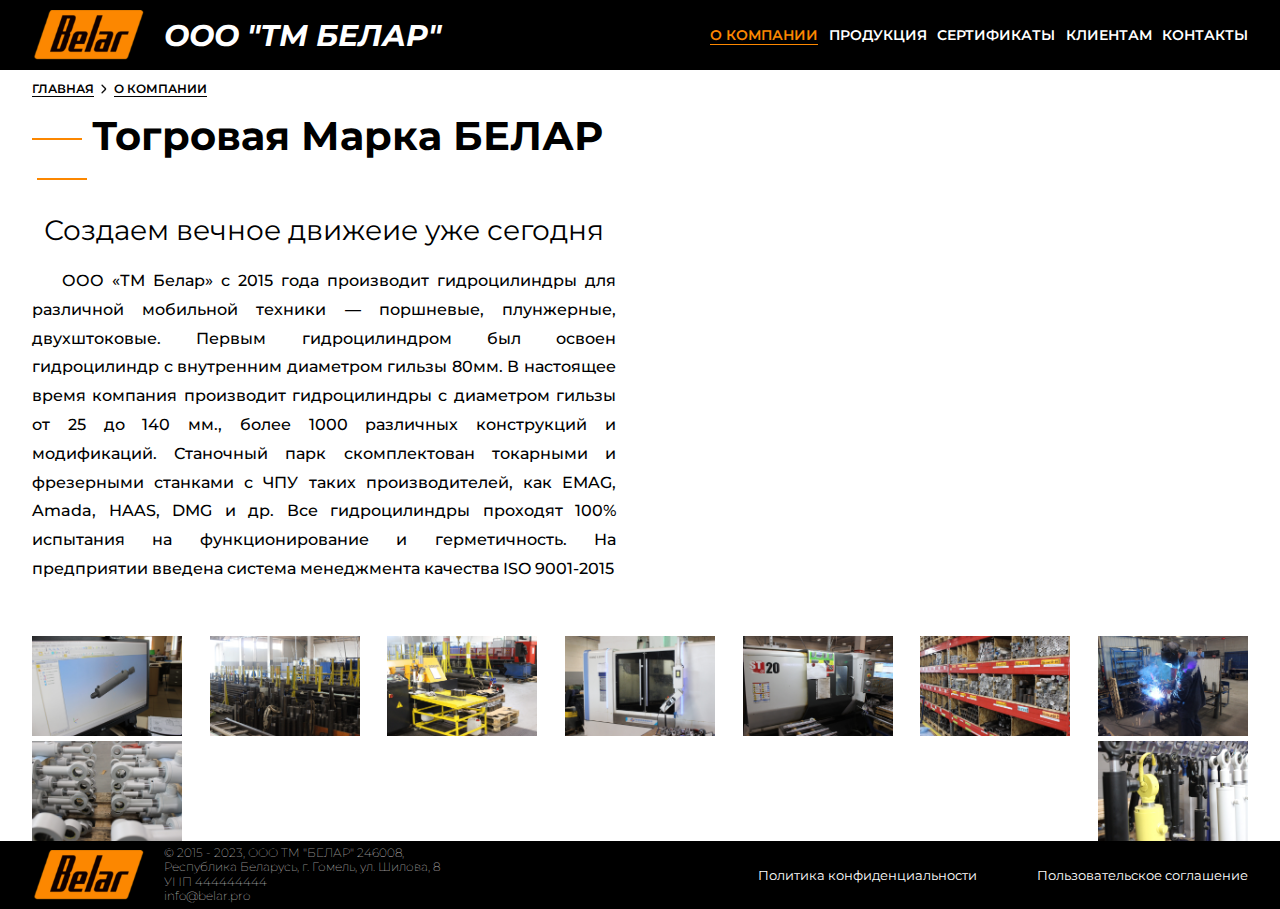
<file: company.html>
<!DOCTYPE html>
<html lang="ru">

<head>
    <meta charset="UTF-8">
    <meta http-equiv="X-UA-Compatible" content="IE=edge">
    <meta name="viewport" content="width=device-width, initial-scale=1.0">
    <link rel="stylesheet" href="css/company.css">
    <link rel="icon" href="icons/logobelar.svg">
    <title>ТМ БЕЛАР</title>
</head>

<body>

    <div class="wrapper">
        <header class="header">
            <div class="header__main">
                <div class="header__container">
                    <div class="header__top">
                        <div class="header__logo">
                            <div class="header__img">
                                <a class="header__link" href="index.html"><img src="icons/logobelar.svg" alt=""></a>
                            </div>
                            <div class="header__text">ООО "ТМ БЕЛАР"</div>
                        </div>
                        <div class="header__nav">
                            <nav class="nav__list">
                                <ul class="nav__ul">
                                    <li class="nav__li activ"><a href="company.html">О компании</a></li>
                                    <li class="nav__li"><a href="product.html">Продукция</a></li>
                                    <li class="nav__li"><a href="sertificat.html">Сертификаты</a></li>
                                    <li class="nav__li"><a href="#">Клиентам</a></li>
                                    <li class="nav__li"><a href="contact.html">Контакты</a></li>
                                </ul>
                            </nav>
                        </div>
                    </div>
                </div>
            </div>
        </header>


        <main class="main">
            <div class="main__container">
                <div class="main__flex">
                    <div class="main__link">
                        <ul class="main__ul">
                            <li class="main__li"> <a href="index.html">Главная</a></li>
                            <li class="main__li"> <a href="company.html">О компании</a></li>
                        </ul>
                    </div>
                    <div class="main__company">
                        <div class="company__text">
                            <div class="company__logo">Тогровая Марка БЕЛАР</div>
                            <div class="company__suptext">Создаем вечное движеие уже сегодня</div>
                            <div class="company__subtext">ООО «ТМ Белар» с 2015 года производит гидроцилиндры для
                                различной
                                мобильной техники — поршневые, плунжерные,
                                двухштоковые. Первым гидроцилиндром был освоен гидроцилиндр с внутренним диаметром
                                гильзы
                                80мм. В настоящее время
                                компания производит гидроцилиндры с диаметром гильзы от 25 до 140 мм., более 1000
                                различных
                                конструкций и модификаций.
                                Станочный парк скомплектован токарными и фрезерными станками с ЧПУ таких производителей,
                                как
                                EMAG, Amada, HAAS, DMG и
                                др. Все гидроцилиндры проходят 100% испытания на функционирование и герметичность. На
                                предприятии введена система
                                менеджмента качества ISO 9001-2015</div>
                        </div>
                        <div class="company__video">
                            <iframe width="100%" height="100%"
                                src="https://www.youtube.com/embed/VR95Gcp05BU?si=uUPMe8RMpR0tKPXF"
                                title="YouTube video player" frameborder="0"
                                allow="accelerometer; autoplay; clipboard-write; encrypted-media; gyroscope; picture-in-picture; web-share"
                                allowfullscreen>
                            </iframe>

                        </div>
                    </div>
                    <div class="slider">
                        <div class="slider__item">
                            <img class="minimized" src="img/company/1.jpg" alt="company/1.jpg">
                            <img class="minimized" src="img/company/2.jpg" alt="company/1.jpg">
                            <img class="minimized" src="img/company/3.jpg" alt="company/1.jpg">
                            <img class="minimized" src="img/company/4.jpg" alt="company/1.jpg">
                            <img class="minimized" src="img/company/5.jpg" alt="company/1.jpg">
                            <img class="minimized" src="img/company/6.jpg" alt="company/1.jpg">
                            <img class="minimized" src="img/company/7.jpg" alt="company/1.jpg">
                            <img class="minimized" src="img/company/8.jpg" alt="company/1.jpg">
                            <img class="minimized" src="img/company/9.jpg" alt="company/1.jpg">

                        </div>
                    </div>
                </div>
            </div>
        </main>

        <footer class="footer">
            <div class="footer__container">
                <div class="footer__main">
                    <div class="header__logo">
                        <div class="header__img footer_img">
                            <a class="header__link" href="index.html"><img src="icons/logobelar.svg" alt=""></a>
                        </div>
                        <div class="footer__text">&#169; 2015 - 2023, ООО ТМ "БЕЛАР" 246008,<br> Республика Беларусь, г.
                            Гомель,
                            ул.
                            Шилова, 8<br>
                            УНП 444444444<br>
                            info@belar.pro</div>
                    </div>
                    <div class="footer__link">
                        <div class="link__item"><a href="">Политика конфиденциальности</a></div>
                        <div class="link__item"><a href="">Пользовательское соглашение</a></div>
                    </div>
                </div>
            </div>
        </footer>
    </div>
    <script src="js/code.jquery.com_jquery-3.7.0.min.js"></script>
    <script src="js/company.js"></script>

</body>

</html>
</file>
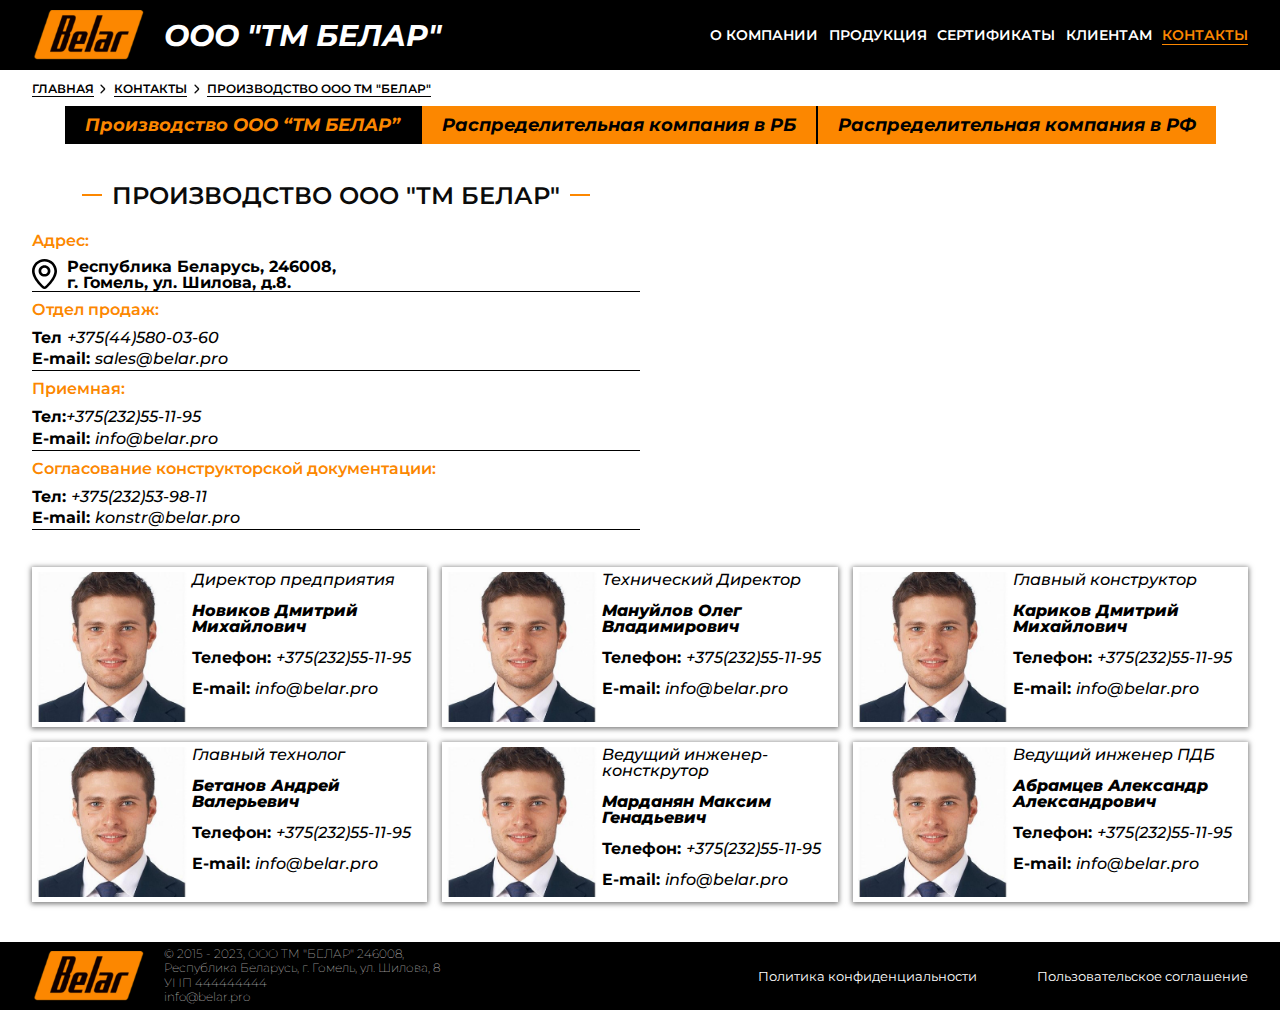
<file: contact.html>
<!DOCTYPE html>
<html lang="ru">

<head>
    <meta charset="UTF-8">
    <meta http-equiv="X-UA-Compatible" content="IE=edge">
    <meta name="viewport" content="width=device-width, initial-scale=1.0">
    <link rel="stylesheet" href="css/contact.css">
    <link rel="icon" href="icons/logobelar.svg">
    <title>ТМ БЕЛАР</title>
</head>

<body>

    <div class="wrapper">
        <header class="header">
            <div class="header__main">
                <div class="header__container">
                    <div class="header__top">
                        <div class="header__logo">
                            <div class="header__img">
                                <a class="header__link" href="index.html"><img src="icons/logobelar.svg" alt=""></a>
                            </div>
                            <div class="header__text">ООО "ТМ БЕЛАР"</div>
                        </div>
                        <div class="header__nav">
                            <nav class="nav__list">
                                <ul class="nav__ul">
                                    <li class="nav__li"><a href="company.html">О компании</a></li>
                                    <li class="nav__li "><a href="product.html">Продукция</a></li>
                                    <li class="nav__li "><a href="sertificat.html">Сертификаты</a></li>
                                    <li class="nav__li"><a href="#">Клиентам</a></li>
                                    <li class="nav__li activ"><a href="contact.html">Контакты</a></li>
                                </ul>
                            </nav>
                        </div>
                    </div>
                </div>
            </div>
        </header>


        <main class="main">
            <section class="products">
                <div class="products__container">
                    <div class="main__link">
                        <ul class="main__ul">
                            <li class="main__li"> <a href="index.html">Главная</a></li>
                            <li class="main__li"> <a href="contact.html">Контакты</a></li>
                            <li class="main__li"> <a href="contact.html">Производство ООО ТМ "БЕЛАР"</a></li>
                        </ul>
                    </div>
                    <div class="contact__link">
                        <ul class="contact__ul">
                            <li class="contact__li activiti"><a href="contact.html">Производство
                                    ООО
                                    “ТМ БЕЛАР”</a></li>
                            <li class="contact__li"><a href="contact2.html">Распределительная компания в РБ</a>
                            </li>
                            <li class="contact__li"><a href="contact3.html">Распределительная компания в РФ</a>
                            </li>
                        </ul>
                    </div>
                    <div class="contact__title">
                        <div class="contact__adress">
                            <div class="title title_1">Производство ООО "ТМ БЕЛАР"</div>
                            <div class="adress__items">
                                <div class="adress__item ">
                                    <div class="adress__title ">Адрес:</div>
                                    <div class="adress__item-mod">
                                        <img src="icons/map.svg" alt="">
                                        <a
                                            href="https://yandex.by/maps/155/gomel/house/Z0kYfw5jTEEPQFtofXh3cn9qZg==/?ll=30.993684%2C52.463387&z=16.96">
                                            <div class="adress__suptitle"> Республика Беларусь,
                                                246008,<br>
                                                г. Гомель, ул. Шилова, д.8.</div>
                                        </a>
                                    </div>
                                </div>
                                <div class="adress__item">
                                    <div class="adress__title">Отдел продаж:</div>
                                    <div class="adress__suptitle"> Тел <a href="tel:+375445800360">
                                            +375(44)580-03-60</a><br>
                                        E-mail: <a href="mailto:sales@belar.pro">sales@belar.pro</a></div>
                                </div>
                                <div class="adress__item">
                                    <div class="adress__title">Приемная:</div>
                                    <div class="adress__suptitle">
                                        Тел:<a href="tel:+375232551195">+375(232)55-11-95</a><br>
                                        E-mail: <a href="mailto:info@belar.pro">info@belar.pro</a></div>
                                </div>
                                <div class="adress__item">
                                    <div class="adress__title">Согласование конструкторской документации:</div>
                                    <div class="adress__suptitle">
                                        Тел: <a href="tel:+375232539811">+375(232)53-98-11</a><br>
                                        E-mail: <a href="mailto:konstr@belar.pro"> konstr@belar.pro </a></div>
                                </div>
                            </div>
                        </div>
                        <div class="contact__map">
                            <div class="map__belar">
                                <iframe
                                    src="https://yandex.ru/map-widget/v1/?um=constructor%3Ac12fdc7f84784e54cc6dcd60d9e3a64f11d228c609963273f66c0a74618a9a6f&amp;source=constructor"
                                    width="100%" height="350" frameborder="0"></iframe>
                            </div>
                        </div>
                    </div>
                </div>
            </section>
            <section class="staff">
                <div class="staff__container">
                    <div class="staff__items">
                        <div class="staff__item">
                            <div class="staff__photo">
                                <img src="img/photo.jpg" alt="">
                            </div>
                            <div class="staff__text">
                                <div class="staff__post">Директор предприятия</div>
                                <div class="staff__name">Новиков Дмитрий Михайлович</div>
                                <div class="staff__tel">Телефон: <a href="tel:+375232539811">+375(232)55-11-95</a></div>
                                <div class="staff__mail">E-mail: <a href="mailto:konstr@belar.pro">info@belar.pro</a>
                                </div>
                            </div>
                        </div>
                        <div class="staff__item">
                            <div class="staff__photo">
                                <img src="img/photo.jpg" alt="">
                            </div>
                            <div class="staff__text">
                                <div class="staff__post">Технический Директор</div>
                                <div class="staff__name">Мануйлов Олег Владимирович</div>
                                <div class="staff__tel">Телефон: <a href="tel:+375232539811">+375(232)55-11-95</a></div>
                                <div class="staff__mail">E-mail: <a href="mailto:konstr@belar.pro">info@belar.pro</a>
                                </div>
                            </div>
                        </div>
                        <div class="staff__item">
                            <div class="staff__photo">
                                <img src="img/photo.jpg" alt="">
                            </div>
                            <div class="staff__text">
                                <div class="staff__post">Главный конструктор</div>
                                <div class="staff__name">Кариков Дмитрий Михайлович</div>
                                <div class="staff__tel">Телефон: <a href="tel:+375232539811">+375(232)55-11-95</a></div>
                                <div class="staff__mail">E-mail: <a href="mailto:konstr@belar.pro">info@belar.pro</a>
                                </div>
                            </div>
                        </div>
                        <div class="staff__item">
                            <div class="staff__photo">
                                <img src="img/photo.jpg" alt="">
                            </div>
                            <div class="staff__text">
                                <div class="staff__post">Главный технолог</div>
                                <div class="staff__name">Бетанов Андрей Валерьевич</div>
                                <div class="staff__tel">Телефон: <a href="tel:+375232539811">+375(232)55-11-95</a></div>
                                <div class="staff__mail">E-mail: <a href="mailto:konstr@belar.pro">info@belar.pro</a>
                                </div>
                            </div>
                        </div>
                        <div class="staff__item">
                            <div class="staff__photo">
                                <img src="img/photo.jpg" alt="">
                            </div>
                            <div class="staff__text">
                                <div class="staff__post">Ведущий инженер-консткрутор</div>
                                <div class="staff__name">Марданян Максим Генадьевич</div>
                                <div class="staff__tel">Телефон: <a href="tel:+375232539811">+375(232)55-11-95</a></div>
                                <div class="staff__mail">E-mail: <a href="mailto:konstr@belar.pro">info@belar.pro</a>
                                </div>
                            </div>
                        </div>
                        <div class="staff__item">
                            <div class="staff__photo">
                                <img src="img/photo.jpg" alt="">
                            </div>
                            <div class="staff__text">
                                <div class="staff__post">Ведущий инженер ПДБ</div>
                                <div class="staff__name">Абрамцев Александр Александрович</div>
                                <div class="staff__tel">Телефон: <a href="tel:+375232539811">+375(232)55-11-95</a></div>
                                <div class="staff__mail">E-mail: <a href="mailto:konstr@belar.pro">info@belar.pro</a>
                                </div>
                            </div>
                        </div>
                    </div>
                </div>

            </section>
        </main>


        <footer class="footer">
            <div class="footer__container">
                <div class="footer__main">
                    <div class="header__logo">
                        <div class="header__img footer_img">
                            <a class="header__link" href="index.html"><img src="icons/logobelar.svg" alt=""></a>
                        </div>
                        <div class="footer__text">&#169; 2015 - 2023, ООО ТМ "БЕЛАР" 246008,<br> Республика Беларусь, г.
                            Гомель,
                            ул.
                            Шилова, 8<br>
                            УНП 444444444<br>
                            info@belar.pro</div>
                    </div>
                    <div class="footer__link">
                        <div class="link__item"><a href="">Политика конфиденциальности</a></div>
                        <div class="link__item"><a href="">Пользовательское соглашение</a></div>
                    </div>
                </div>
            </div>
        </footer>
    </div>
    <script src="js/code.jquery.com_jquery-3.7.0.min.js"></script>
    <script src="js/slick.min.js"></script>
    <script src="js/company.js"></script>

</body>

</html>
</file>
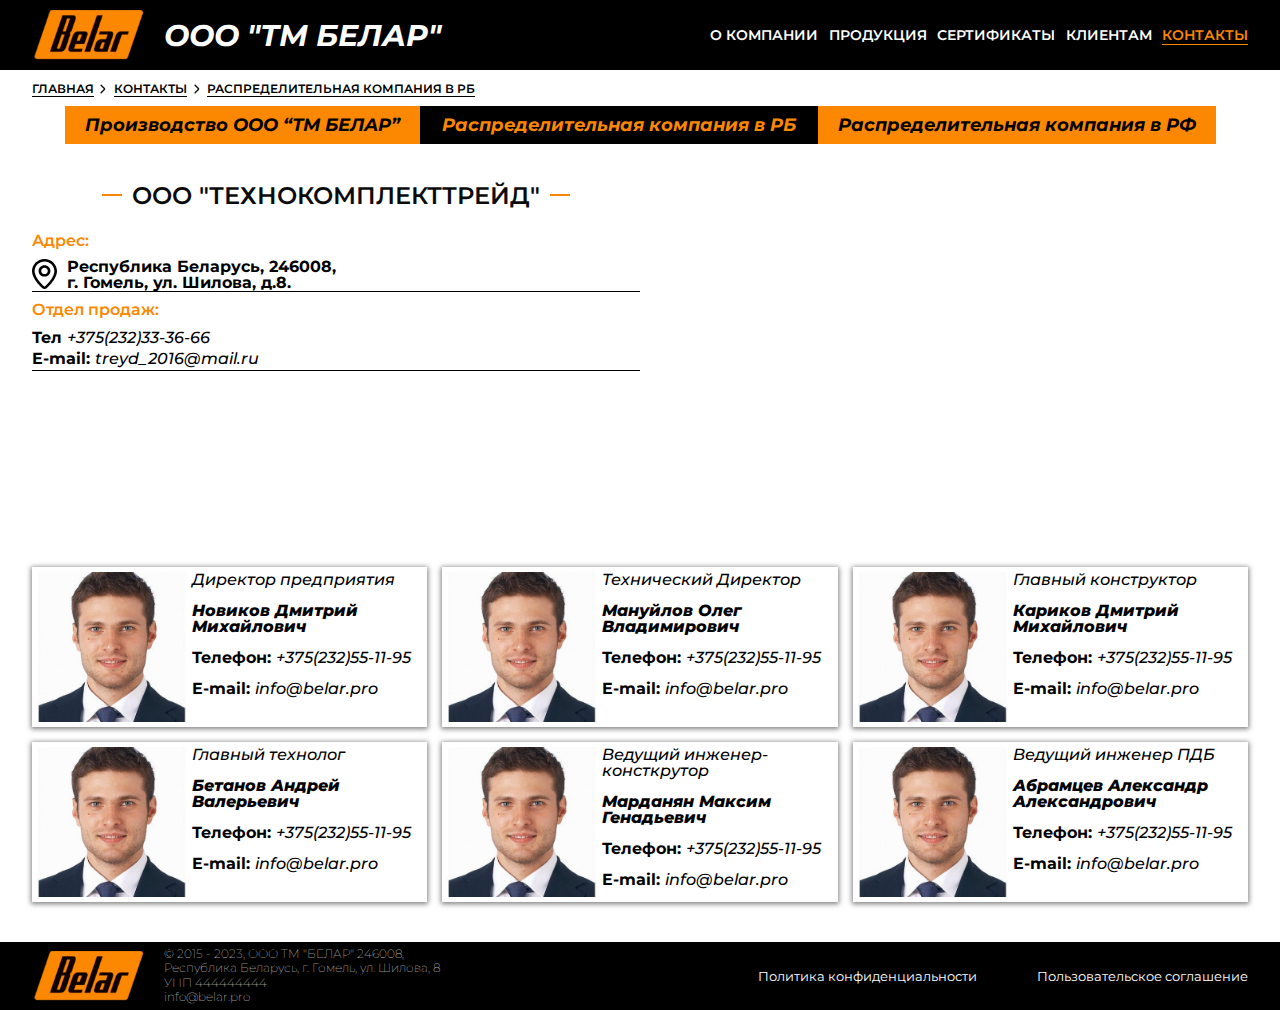
<file: contact2.html>
<!DOCTYPE html>
<html lang="ru">

<head>
    <meta charset="UTF-8">
    <meta http-equiv="X-UA-Compatible" content="IE=edge">
    <meta name="viewport" content="width=device-width, initial-scale=1.0">
    <link rel="stylesheet" href="css/contact.css">
    <link rel="icon" href="icons/logobelar.svg">
    <title>ТМ БЕЛАР</title>
</head>

<body>

    <div class="wrapper">
        <header class="header">
            <div class="header__main">
                <div class="header__container">
                    <div class="header__top">
                        <div class="header__logo">
                            <div class="header__img">
                                <a class="header__link" href="index.html"><img src="icons/logobelar.svg" alt=""></a>
                            </div>
                            <div class="header__text">ООО "ТМ БЕЛАР"</div>
                        </div>
                        <div class="header__nav">
                            <nav class="nav__list">
                                <ul class="nav__ul">
                                    <li class="nav__li"><a href="company.html">О компании</a></li>
                                    <li class="nav__li "><a href="product.html">Продукция</a></li>
                                    <li class="nav__li "><a href="sertificat.html">Сертификаты</a></li>
                                    <li class="nav__li"><a href="#">Клиентам</a></li>
                                    <li class="nav__li activ"><a href="contact.html">Контакты</a></li>
                                </ul>
                            </nav>
                        </div>
                    </div>
                </div>
            </div>
        </header>


        <main class="main">
            <section class="products">
                <div class="products__container">
                    <div class="main__link">
                        <ul class="main__ul">
                            <li class="main__li"> <a href="index.html">Главная</a></li>
                            <li class="main__li"> <a href="contact.html">Контакты</a></li>
                            <li class="main__li"> <a href="contact2.html">Распределительная компания в РБ</a></li>
                        </ul>
                    </div>
                    <div class="contact__link">
                        <ul class="contact__ul">
                            <li class="contact__li"><a href="contact.html">Производство
                                    ООО
                                    “ТМ БЕЛАР”</a></li>
                            <li class="contact__li activiti"><a href="contact2.html">Распределительная компания в РБ</a>
                            </li>
                            <li class="contact__li"><a href="contact3.html">Распределительная компания в РФ</a>
                            </li>
                        </ul>
                    </div>
                    <div class="contact__title">
                        <div class="contact__adress">
                            <div class="title title_1">ООО "ТехнокомплектТрейд"</div>
                            <div class="adress__items">
                                <div class="adress__item ">
                                    <div class="adress__title ">Адрес:</div>
                                    <div class="adress__item-mod">
                                        <img src="icons/map.svg" alt="">
                                        <a
                                            href="https://yandex.by/maps/155/gomel/house/Z0kYfw5jTEEPQFtofXh3cn9qZg==/?ll=30.993684%2C52.463387&z=16.96">
                                            <div class="adress__suptitle"> Республика Беларусь,
                                                246008,<br>
                                                г. Гомель, ул. Шилова, д.8.</div>
                                        </a>
                                    </div>
                                </div>
                                <div class="adress__item">
                                    <div class="adress__title">Отдел продаж:</div>
                                    <div class="adress__suptitle"> Тел <a href="tel:+375232333666">
                                            +375(232)33-36-66</a><br>
                                        E-mail: <a href="mailto:treyd_2016@mail.ru">treyd_2016@mail.ru</a></div>
                                </div>

                            </div>
                        </div>
                        <div class="contact__map">
                            <div class="map__belar">
                                <iframe
                                    src="https://yandex.ru/map-widget/v1/?um=constructor%3Ac12fdc7f84784e54cc6dcd60d9e3a64f11d228c609963273f66c0a74618a9a6f&amp;source=constructor"
                                    width="100%" height="350" frameborder="0"></iframe>
                            </div>
                        </div>
                    </div>
                </div>
            </section>
            <section class="staff">
                <div class="staff__container">
                    <div class="staff__items">
                        <div class="staff__item">
                            <div class="staff__photo">
                                <img src="img/photo.jpg" alt="">
                            </div>
                            <div class="staff__text">
                                <div class="staff__post">Директор предприятия</div>
                                <div class="staff__name">Новиков Дмитрий Михайлович</div>
                                <div class="staff__tel">Телефон: <a href="tel:+375232539811">+375(232)55-11-95</a></div>
                                <div class="staff__mail">E-mail: <a href="mailto:konstr@belar.pro">info@belar.pro</a>
                                </div>
                            </div>
                        </div>
                        <div class="staff__item">
                            <div class="staff__photo">
                                <img src="img/photo.jpg" alt="">
                            </div>
                            <div class="staff__text">
                                <div class="staff__post">Технический Директор</div>
                                <div class="staff__name">Мануйлов Олег Владимирович</div>
                                <div class="staff__tel">Телефон: <a href="tel:+375232539811">+375(232)55-11-95</a></div>
                                <div class="staff__mail">E-mail: <a href="mailto:konstr@belar.pro">info@belar.pro</a>
                                </div>
                            </div>
                        </div>
                        <div class="staff__item">
                            <div class="staff__photo">
                                <img src="img/photo.jpg" alt="">
                            </div>
                            <div class="staff__text">
                                <div class="staff__post">Главный конструктор</div>
                                <div class="staff__name">Кариков Дмитрий Михайлович</div>
                                <div class="staff__tel">Телефон: <a href="tel:+375232539811">+375(232)55-11-95</a></div>
                                <div class="staff__mail">E-mail: <a href="mailto:konstr@belar.pro">info@belar.pro</a>
                                </div>
                            </div>
                        </div>
                        <div class="staff__item">
                            <div class="staff__photo">
                                <img src="img/photo.jpg" alt="">
                            </div>
                            <div class="staff__text">
                                <div class="staff__post">Главный технолог</div>
                                <div class="staff__name">Бетанов Андрей Валерьевич</div>
                                <div class="staff__tel">Телефон: <a href="tel:+375232539811">+375(232)55-11-95</a></div>
                                <div class="staff__mail">E-mail: <a href="mailto:konstr@belar.pro">info@belar.pro</a>
                                </div>
                            </div>
                        </div>
                        <div class="staff__item">
                            <div class="staff__photo">
                                <img src="img/photo.jpg" alt="">
                            </div>
                            <div class="staff__text">
                                <div class="staff__post">Ведущий инженер-консткрутор</div>
                                <div class="staff__name">Марданян Максим Генадьевич</div>
                                <div class="staff__tel">Телефон: <a href="tel:+375232539811">+375(232)55-11-95</a></div>
                                <div class="staff__mail">E-mail: <a href="mailto:konstr@belar.pro">info@belar.pro</a>
                                </div>
                            </div>
                        </div>
                        <div class="staff__item">
                            <div class="staff__photo">
                                <img src="img/photo.jpg" alt="">
                            </div>
                            <div class="staff__text">
                                <div class="staff__post">Ведущий инженер ПДБ</div>
                                <div class="staff__name">Абрамцев Александр Александрович</div>
                                <div class="staff__tel">Телефон: <a href="tel:+375232539811">+375(232)55-11-95</a></div>
                                <div class="staff__mail">E-mail: <a href="mailto:konstr@belar.pro">info@belar.pro</a>
                                </div>
                            </div>
                        </div>


                    </div>
                </div>

            </section>
        </main>


        <footer class="footer">
            <div class="footer__container">
                <div class="footer__main">
                    <div class="header__logo">
                        <div class="header__img footer_img">
                            <a class="header__link" href="index.html"><img src="icons/logobelar.svg" alt=""></a>
                        </div>
                        <div class="footer__text">&#169; 2015 - 2023, ООО ТМ "БЕЛАР" 246008,<br> Республика Беларусь, г.
                            Гомель,
                            ул.
                            Шилова, 8<br>
                            УНП 444444444<br>
                            info@belar.pro</div>
                    </div>
                    <div class="footer__link">
                        <div class="link__item"><a href="">Политика конфиденциальности</a></div>
                        <div class="link__item"><a href="">Пользовательское соглашение</a></div>
                    </div>
                </div>
            </div>
        </footer>
    </div>
    <script src="js/code.jquery.com_jquery-3.7.0.min.js"></script>
    <script src="js/slick.min.js"></script>
    <script src="js/company.js"></script>

</body>

</html>
</file>
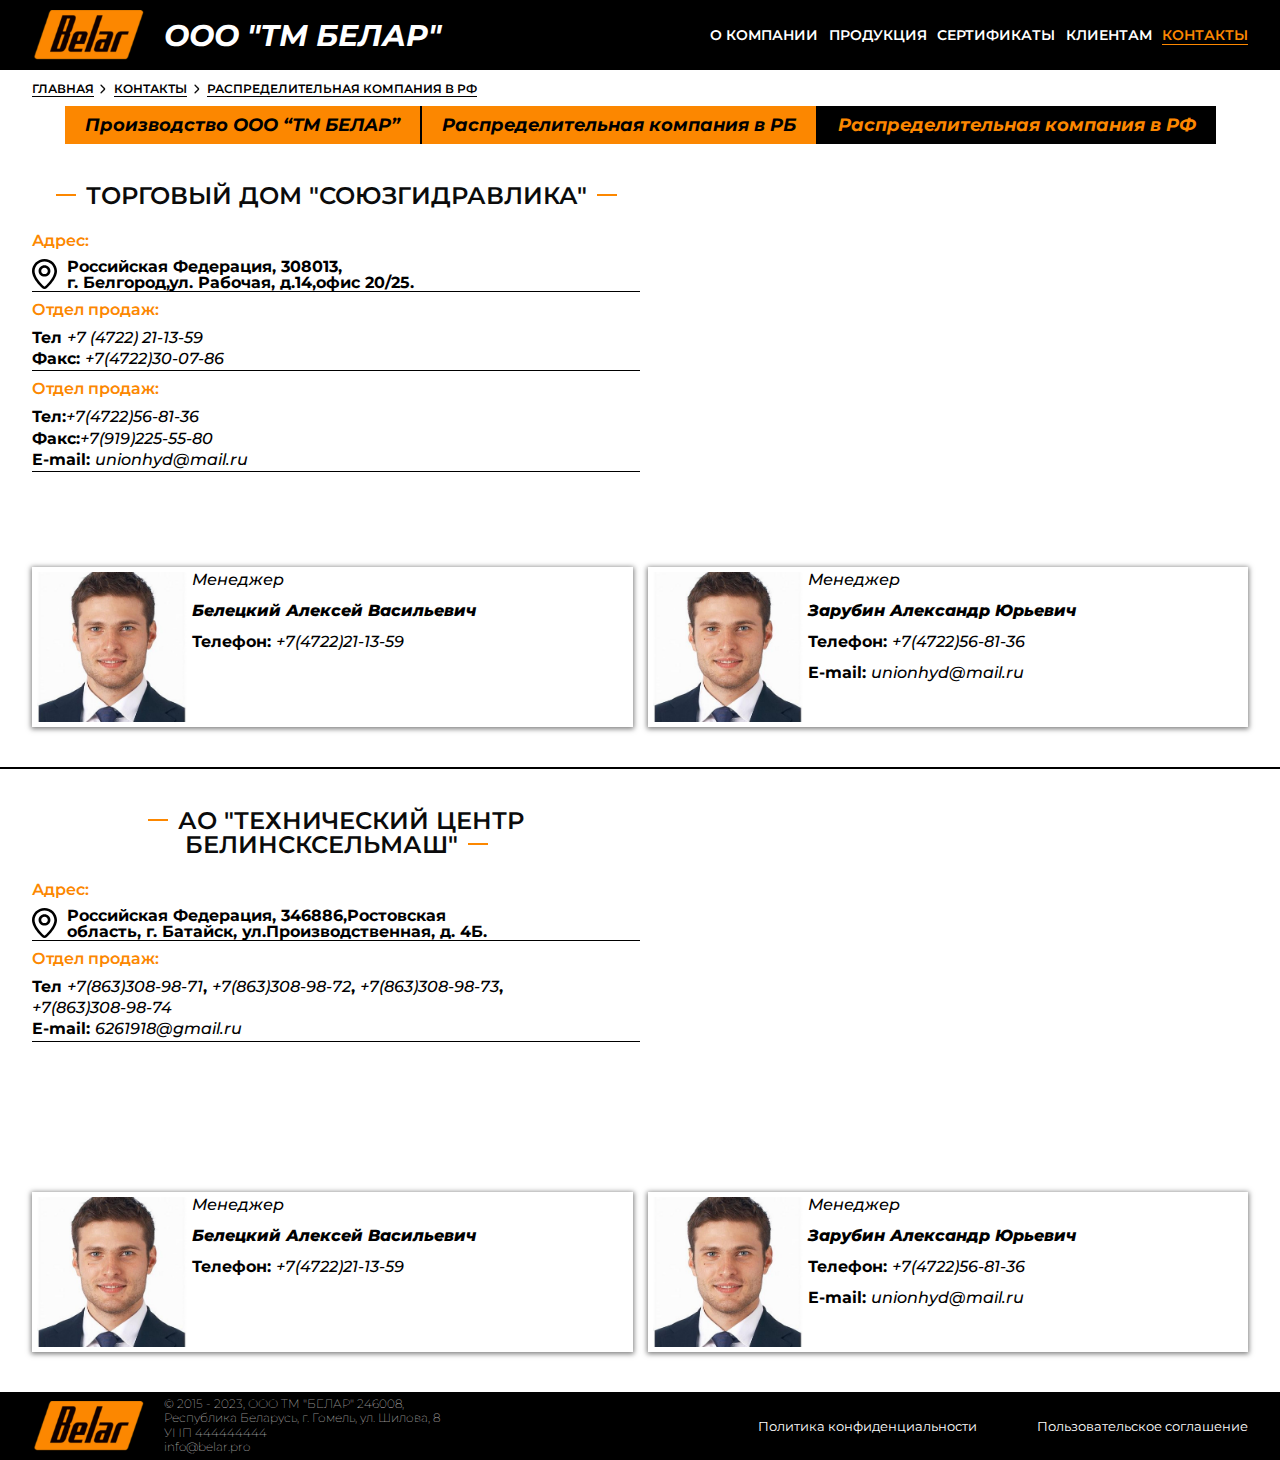
<file: contact3.html>
<!DOCTYPE html>
<html lang="ru">

<head>
    <meta charset="UTF-8">
    <meta http-equiv="X-UA-Compatible" content="IE=edge">
    <meta name="viewport" content="width=device-width, initial-scale=1.0">
    <link rel="stylesheet" href="css/contact.css">
    <link rel="icon" href="icons/logobelar.svg">
    <title>ТМ БЕЛАР</title>
</head>

<body>

    <div class="wrapper">
        <header class="header">
            <div class="header__main">
                <div class="header__container">
                    <div class="header__top">
                        <div class="header__logo">
                            <div class="header__img">
                                <a class="header__link" href="index.html"><img src="icons/logobelar.svg" alt=""></a>
                            </div>
                            <div class="header__text">ООО "ТМ БЕЛАР"</div>
                        </div>
                        <div class="header__nav">
                            <nav class="nav__list">
                                <ul class="nav__ul">
                                    <li class="nav__li"><a href="company.html">О компании</a></li>
                                    <li class="nav__li "><a href="product.html">Продукция</a></li>
                                    <li class="nav__li "><a href="sertificat.html">Сертификаты</a></li>
                                    <li class="nav__li"><a href="#">Клиентам</a></li>
                                    <li class="nav__li activ"><a href="contact.html">Контакты</a></li>
                                </ul>
                            </nav>
                        </div>
                    </div>
                </div>
            </div>
        </header>


        <main class="main">
            <section class="products">
                <div class="products__container">
                    <div class="main__link">
                        <ul class="main__ul">
                            <li class="main__li"> <a href="index.html">Главная</a></li>
                            <li class="main__li"> <a href="contact.html">Контакты</a></li>
                            <li class="main__li"> <a href="contact3.html">Распределительная компания в РФ</a></li>
                        </ul>
                    </div>
                    <div class="contact__link">
                        <ul class="contact__ul">
                            <li class="contact__li "><a href="contact.html">Производство
                                    ООО
                                    “ТМ БЕЛАР”</a></li>
                            <li class="contact__li"><a href="contact2.html">Распределительная компания в РБ</a>
                            </li>
                            <li class="contact__li activiti"><a href="contact3.html">Распределительная компания в РФ</a>
                            </li>
                        </ul>
                    </div>
                    <div class="contact__title">
                        <div class="contact__adress">
                            <div class="title title_1">Торговый дом
                                "Союзгидравлика"</div>
                            <div class="adress__items">
                                <div class="adress__item ">
                                    <div class="adress__title ">Адрес:</div>
                                    <div class="adress__item-mod">
                                        <img src="icons/map.svg" alt="">
                                        <a href="https://yandex.by/maps/-/CDQ6I-0~">
                                            <div class="adress__suptitle"> Российская Федерация, 308013, <br>
                                                г. Белгород,ул. Рабочая, д.14,офис 20/25.</div>
                                        </a>
                                    </div>
                                </div>
                                <div class="adress__item">
                                    <div class="adress__title">Отдел продаж:</div>
                                    <div class="adress__suptitle"> Тел <a href="tel:+74722211359">
                                            +7 (4722) 21-13-59</a><br>
                                        Факс: <a href="#">+7(4722)30-07-86</a></div>
                                </div>
                                <div class="adress__item">
                                    <div class="adress__title">Отдел продаж:</div>
                                    <div class="adress__suptitle">
                                        Тел:<a href="tel:+74722568136">+7(4722)56-81-36</a><br>
                                        Факс:<a href="#">+7(919)225-55-80</a><br>
                                        E-mail: <a href="mailto:unionhyd@mail.ru">unionhyd@mail.ru</a></div>
                                </div>

                            </div>
                        </div>
                        <div class="contact__map">
                            <div class="map__belar">
                                <iframe
                                    src="https://yandex.ru/map-widget/v1/?um=constructor%3A5c138e8c267f84c95ef27e786f5ab75efedd26f49b433bbc28c13a26a03fcd11&amp;source=constructor"
                                    width="100%" height="350" frameborder="0"></iframe>
                            </div>
                        </div>
                    </div>
                </div>
            </section>
            <section class="staff">
                <div class="staff__container">
                    <div class="staff__items">
                        <div class="staff__item">
                            <div class="staff__photo">
                                <img src="img/photo.jpg" alt="">
                            </div>
                            <div class="staff__text">
                                <div class="staff__post">Менеджер</div>
                                <div class="staff__name">Белецкий Алексей Васильевич</div>
                                <div class="staff__tel">Телефон: <a href="tel:+74722211359">+7(4722)21-13-59</a></div>
                                <!-- <div class="staff__mail">E-mail:<a href="mailto:konstr@belar.pro">info@belar.pro</a>
                                </div> -->
                            </div>
                        </div>
                        <div class="staff__item">
                            <div class="staff__photo">
                                <img src="img/photo.jpg" alt="">
                            </div>
                            <div class="staff__text">
                                <div class="staff__post">Менеджер</div>
                                <div class="staff__name">Зарубин Александр Юрьевич</div>
                                <div class="staff__tel">Телефон: <a href="tel:+74722568136">+7(4722)56-81-36</a></div>
                                <div class="staff__mail">E-mail: <a href="mailto:unionhyd@mail.ru">unionhyd@mail.ru</a>
                                </div>
                            </div>
                        </div>
                        <!-- <div class="staff__item" >
                            <div class="staff__photo">
                                <img src="img/photo.jpg" alt="">
                            </div>
                            <div class="staff__text">
                                <div class="staff__post">Менеджер</div>
                                <div class="staff__name">Есть ли кто-то ящэ</div>
                                <div class="staff__tel">Телефон: <a href="tel:+375232539811">+375(232)55-11-95</a></div>
                                <div class="staff__mail">E-mail: <a href="mailto:konstr@belar.pro">info@belar.pro</a>
                                </div>
                            </div>
                        </div> -->
                    </div>
                </div>

            </section>
            <section class="products">
                <div class="products__container">
                    <div class="contact__title">
                        <div class="contact__adress">
                            <div class="title title_1">АО "Технический центр Белинсксельмаш"</div>
                            <div class="adress__items">
                                <div class="adress__item ">
                                    <div class="adress__title ">Адрес:</div>
                                    <div class="adress__item-mod">
                                        <img src="icons/map.svg" alt="">
                                        <a href="https://yandex.by/maps/-/CDQ6I-0~">
                                            <div class="adress__suptitle"> Российская Федерация,
                                                346886,Ростовская <br>область,
                                                г. Батайск,
                                                ул.Производственная, д. 4Б.</div>
                                        </a>
                                    </div>
                                </div>
                                <div class="adress__item">
                                    <div class="adress__title">Отдел продаж:</div>
                                    <div class="adress__suptitle"> Тел
                                        <a href="tel:+7863389871"> +7(863)308-98-71</a>,
                                        <a href="tel:+7863389872"> +7(863)308-98-72</a>,
                                        <a href="tel:+7863389873"> +7(863)308-98-73</a>,
                                        <a href="tel:+7863389874"> +7(863)308-98-74</a><br>

                                        E-mail: <a href="mailto:6261918@gmail.ru">6261918@gmail.ru</a>
                                    </div>
                                </div>


                            </div>
                        </div>
                        <div class="contact__map">
                            <div class="map__belar">
                                <iframe
                                    src="https://yandex.ru/map-widget/v1/?um=constructor%3A5c138e8c267f84c95ef27e786f5ab75efedd26f49b433bbc28c13a26a03fcd11&amp;source=constructor"
                                    width="100%" height="350" frameborder="0"></iframe>
                            </div>
                        </div>
                    </div>
                </div>
            </section>
            <section class="staff">
                <div class="staff__container">
                    <div class="staff__items">
                        <div class="staff__item">
                            <div class="staff__photo">
                                <img src="img/photo.jpg" alt="">
                            </div>
                            <div class="staff__text">
                                <div class="staff__post">Менеджер</div>
                                <div class="staff__name">Белецкий Алексей Васильевич</div>
                                <div class="staff__tel">Телефон: <a href="tel:+74722211359">+7(4722)21-13-59</a></div>
                                <!-- <div class="staff__mail">E-mail:<a href="mailto:konstr@belar.pro">info@belar.pro</a>
                                            </div> -->
                            </div>
                        </div>
                        <div class="staff__item">
                            <div class="staff__photo">
                                <img src="img/photo.jpg" alt="">
                            </div>
                            <div class="staff__text">
                                <div class="staff__post">Менеджер</div>
                                <div class="staff__name">Зарубин Александр Юрьевич</div>
                                <div class="staff__tel">Телефон: <a href="tel:+74722568136">+7(4722)56-81-36</a></div>
                                <div class="staff__mail">E-mail: <a href="mailto:unionhyd@mail.ru">unionhyd@mail.ru</a>
                                </div>
                            </div>
                        </div>

                    </div>
                </div>

            </section>

        </main>


        <footer class="footer">
            <div class="footer__container">
                <div class="footer__main">
                    <div class="header__logo">
                        <div class="header__img footer_img">
                            <a class="header__link" href="index.html"><img src="icons/logobelar.svg" alt=""></a>
                        </div>
                        <div class="footer__text">&#169; 2015 - 2023, ООО ТМ "БЕЛАР" 246008,<br> Республика Беларусь, г.
                            Гомель,
                            ул.
                            Шилова, 8<br>
                            УНП 444444444<br>
                            info@belar.pro</div>
                    </div>
                    <div class="footer__link">
                        <div class="link__item"><a href="">Политика конфиденциальности</a></div>
                        <div class="link__item"><a href="">Пользовательское соглашение</a></div>
                    </div>
                </div>
            </div>
        </footer>
    </div>
    <script src="js/code.jquery.com_jquery-3.7.0.min.js"></script>
    <script src="js/slick.min.js"></script>
    <script src="js/company.js"></script>

</body>

</html>
</file>
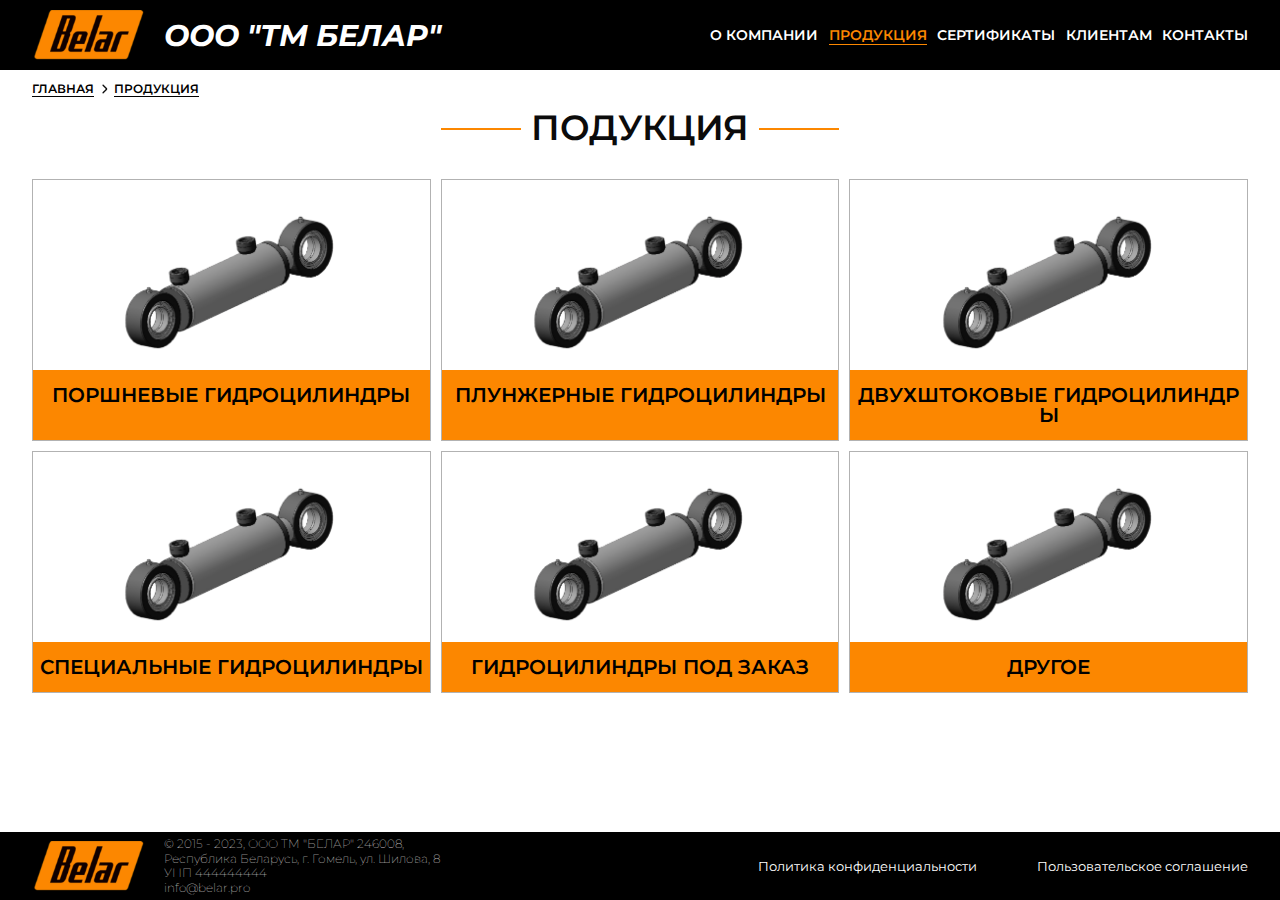
<file: product.html>
<!DOCTYPE html>
<html lang="ru">

<head>
    <meta charset="UTF-8">
    <meta http-equiv="X-UA-Compatible" content="IE=edge">
    <meta name="viewport" content="width=device-width, initial-scale=1.0">
    <link rel="stylesheet" href="css/product.css">
    <link rel="icon" href="icons/logobelar.svg">
    <title>ТМ БЕЛАР</title>
</head>

<body>

    <div class="wrapper">
        <header class="header">
            <div class="header__main">
                <div class="header__container">
                    <div class="header__top">
                        <div class="header__logo">
                            <div class="header__img">
                                <a class="header__link" href="index.html"><img src="icons/logobelar.svg" alt=""></a>
                            </div>
                            <div class="header__text">ООО "ТМ БЕЛАР"</div>
                        </div>
                        <div class="header__nav">
                            <nav class="nav__list">
                                <ul class="nav__ul">
                                    <li class="nav__li"><a href="company.html">О компании</a></li>
                                    <li class="nav__li activ"><a href="product.html">Продукция</a></li>
                                    <li class="nav__li"><a href="sertificat.html">Сертификаты</a></li>
                                    <li class="nav__li"><a href="#">Клиентам</a></li>
                                    <li class="nav__li"><a href="contact.html">Контакты</a></li>
                                </ul>
                            </nav>
                        </div>
                    </div>
                </div>
            </div>
        </header>


        <main class="main">
            <section class="products">
                <div class="products__container">
                    <div class="main__link">
                        <ul class="main__ul">
                            <li class="main__li"> <a href="index.html">Главная</a></li>
                            <li class="main__li"> <a href="product.html">Продукция</a></li>
                        </ul>
                    </div>
                    <h3 class="title">Подукция</h3>
                    <div class="products__section">
                        <div class="products__items">
                            <div class="products__item">
                                <a class="item__products" href="">
                                    <div class="products__img">
                                        <img src="img/tran.png" alt="Гидроцилиндр">
                                    </div>
                                    <div class="products__title"> Поршневые гидроцилиндры
                                    </div>
                                </a>
                            </div>
                            <div class="products__item">
                                <a class="item__products" href="">
                                    <div class="products__img">
                                        <img src="img/tran.png" alt="Гидроцилиндр">
                                    </div>
                                    <div class="products__title">Плунжерные гидроцилиндры
                                    </div>
                                </a>
                            </div>
                            <div class="products__item">
                                <a class="item__products" href="">
                                    <div class="products__img">
                                        <img src="img/tran.png" alt="Гидроцилиндр">
                                    </div>
                                    <div class="products__title"> Двухштоковые гидроцилиндры
                                    </div>
                                </a>
                            </div>
                            <div class="products__item">
                                <a class="item__products" href="">
                                    <div class="products__img">
                                        <img src="img/tran.png" alt="Гидроцилиндр">
                                    </div>
                                    <div class="products__title"> Специальные гидроцилиндры
                                    </div>
                                </a>
                            </div>
                            <div class="products__item">
                                <a class="item__products" href="">
                                    <div class="products__img">
                                        <img src="img/tran.png" alt="Гидроцилиндр">
                                    </div>
                                    <div class="products__title">Гидроцилиндры под заказ
                                    </div>
                                </a>
                            </div>
                            <div class="products__item">
                                <a class="item__products" href="">
                                    <div class="products__img">
                                        <img src="img/tran.png" alt="Гидроцилиндр">
                                    </div>
                                    <div class="products__title"> Другое
                                    </div>
                                </a>
                            </div>
                        </div>
                    </div>
                </div>
            </section>
        </main>


        <footer class="footer">
            <div class="footer__container">
                <div class="footer__main">
                    <div class="header__logo">
                        <div class="header__img footer_img">
                            <a class="header__link" href="index.html"><img src="icons/logobelar.svg" alt=""></a>
                        </div>
                        <div class="footer__text">&#169; 2015 - 2023, ООО ТМ "БЕЛАР" 246008,<br> Республика Беларусь, г.
                            Гомель,
                            ул.
                            Шилова, 8<br>
                            УНП 444444444<br>
                            info@belar.pro</div>
                    </div>
                    <div class="footer__link">
                        <div class="link__item"><a href="">Политика конфиденциальности</a></div>
                        <div class="link__item"><a href="">Пользовательское соглашение</a></div>
                    </div>
                </div>
            </div>
        </footer>
    </div>
    <script src="js/code.jquery.com_jquery-3.7.0.min.js"></script>
    <script src="js/slick.min.js"></script>
    <script src="js/company.js"></script>

</body>

</html>
</file>
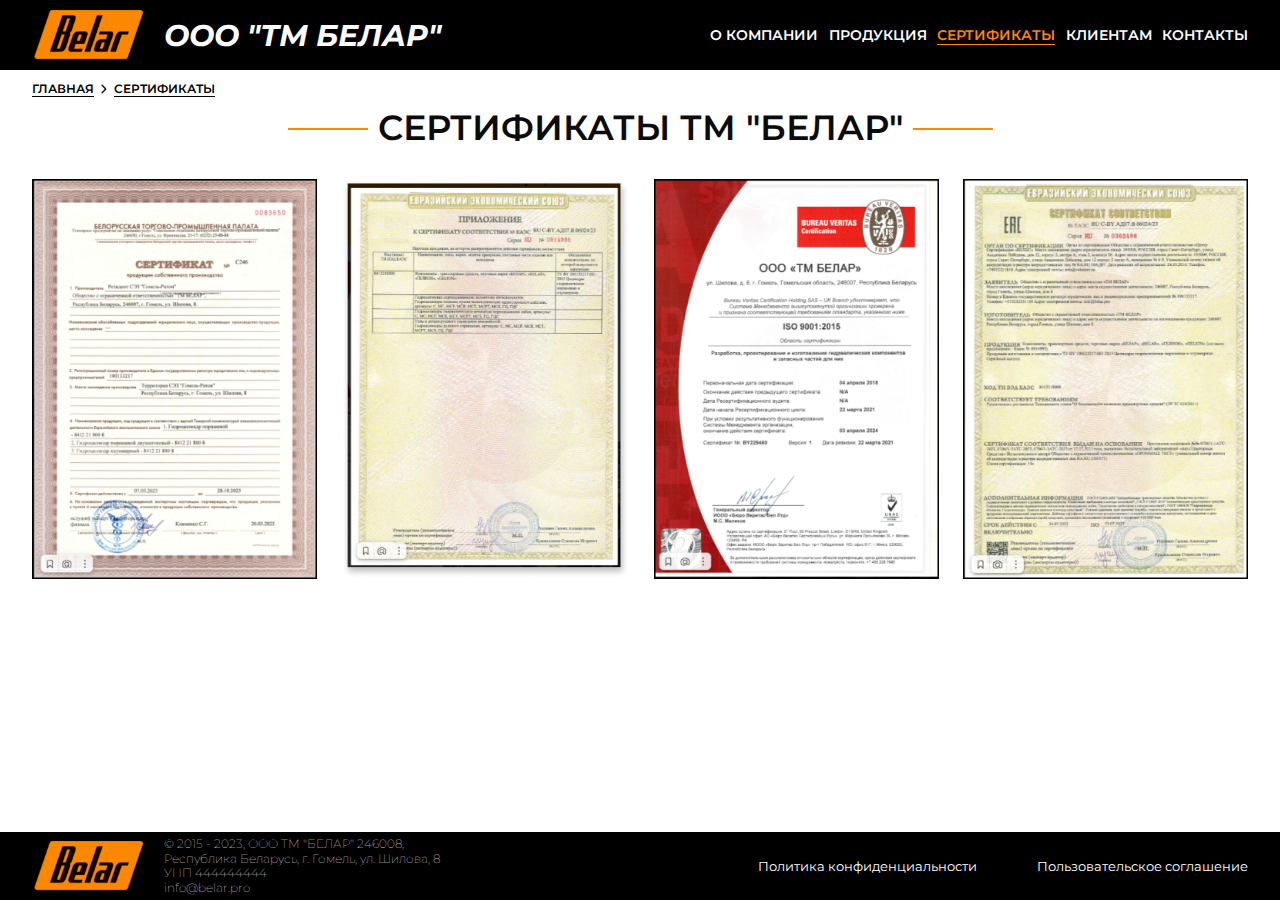
<file: sertificat.html>
<!DOCTYPE html>
<html lang="ru">

<head>
    <meta charset="UTF-8">
    <meta http-equiv="X-UA-Compatible" content="IE=edge">
    <meta name="viewport" content="width=device-width, initial-scale=1.0">
    <link rel="stylesheet" href="css/sertificat.css">
    <link rel="icon" href="icons/logobelar.svg">
    <title>ТМ БЕЛАР</title>
</head>

<body>

    <div class="wrapper">
        <header class="header">
            <div class="header__main">
                <div class="header__container">
                    <div class="header__top">
                        <div class="header__logo">
                            <div class="header__img">
                                <a class="header__link" href="index.html"><img src="icons/logobelar.svg" alt=""></a>
                            </div>
                            <div class="header__text">ООО "ТМ БЕЛАР"</div>
                        </div>
                        <div class="header__nav">
                            <nav class="nav__list">
                                <ul class="nav__ul">
                                    <li class="nav__li"><a href="company.html">О компании</a></li>
                                    <li class="nav__li "><a href="product.html">Продукция</a></li>
                                    <li class="nav__li activ"><a href="sertificat.html">Сертификаты</a></li>
                                    <li class="nav__li"><a href="#">Клиентам</a></li>
                                    <li class="nav__li"><a href="contact.html">Контакты</a></li>
                                </ul>
                            </nav>
                        </div>
                    </div>
                </div>
            </div>
        </header>


        <main class="main">
            <section class="products">
                <div class="products__container">
                    <div class="main__link">
                        <ul class="main__ul">
                            <li class="main__li"> <a href="index.html">Главная</a></li>
                            <li class="main__li"> <a href="sertificat.html">Сертификаты</a></li>
                        </ul>
                    </div>
                    <h3 class="title">Сертификаты ТМ "БЕЛАР"</h3>
                    <div class="sertificat__item">
                        <div class="item__sertificat"><img class="minimized" src="img/sertificat/2.png" alt=""></div>
                        <div class="item__sertificat"><img class="minimized" src="img/sertificat/1.png" alt=""></div>
                        <div class="item__sertificat"><img class="minimized" src="img/sertificat/3.png" alt=""></div>
                        <div class="item__sertificat"><img class="minimized" src="img/sertificat/4.png" alt=""></div>
                    </div>
                </div>
            </section>
        </main>


        <footer class="footer">
            <div class="footer__container">
                <div class="footer__main">
                    <div class="header__logo">
                        <div class="header__img footer_img">
                            <a class="header__link" href="index.html"><img src="icons/logobelar.svg" alt=""></a>
                        </div>
                        <div class="footer__text">&#169; 2015 - 2023, ООО ТМ "БЕЛАР" 246008,<br> Республика Беларусь, г.
                            Гомель,
                            ул.
                            Шилова, 8<br>
                            УНП 444444444<br>
                            info@belar.pro</div>
                    </div>
                    <div class="footer__link">
                        <div class="link__item"><a href="">Политика конфиденциальности</a></div>
                        <div class="link__item"><a href="">Пользовательское соглашение</a></div>
                    </div>
                </div>
            </div>
        </footer>
    </div>
    <script src="js/code.jquery.com_jquery-3.7.0.min.js"></script>
    <script src="js/sertificat.js"></script>

</body>

</html>
</file>
<file: css/company.css>
/* 
&display=swap
&subset=cyrillic-ext 
*/
@import url('https://fonts.googleapis.com/css2?family=Montserrat:ital,wght@0,300;0,400;0,500;0,600;0,700;1,500;1,600;1,700&family=Roboto:ital,wght@0,300;1,100;1,300&display=swap');

/* ОБНУЛЕНИЕ СТИЛЕЙ */
*,
*::before,
*::after {
    margin: 0;
    padding: 0;
    border: 0;
    box-sizing: border-box;
}

li {
    list-style: none;
}

a,
a:visited {
    text-decoration: none;
}

a:hover {
    text-decoration: none;
}

h1,
h2,
h3,
h4,
h5,
h6 {
    font-weight: inherit;
    font-size: inherit;
}

img {
    vertical-align: top;
}

html,
body {
    height: 100%;
}

html {
    /* по умолчанию */
    font-size: 16px;
}

body {
    font-style: normal;
    line-height: 1;
    color: #4b4b4b;
    font-family: "Montserrat";
    font-weight: 500;
    color: rgb(0, 0, 0);
    /* overflow: hidden; */
}

.wrapper {
    min-height: 100%;
    overflow: hidden;
    display: flex;
    flex-direction: column;
}

/* ------------------------------ */

[class*="__container"]{
    max-width: 95vw;
    margin: 0 auto;
}

.header {
    background-color: black;
}

.header__main {}

.header__top {
    display: flex;
    width: 100%;
    justify-content: space-between;
    padding: 10px 0;
}

.header__logo {
    display: flex;
}

.header__img {
    align-self: center;
    justify-content: center;
}

.header__img:not(:last-child){
    margin: 0 19px 0 0;
}

.header__text {
    color: #FFF;
    text-align: center;
    font-family: Montserrat;
    font-size: 30px;
    font-style: italic;
    font-weight: 700;
    line-height: normal;
    align-self: center;
    justify-content: center;
}

.header__nav {
    display: flex;
    align-self:center;
    justify-content: center;
}

.nav__list {}

.nav__ul {
    display: flex;
    justify-content: space-between;
    width: 42vw;
}

.nav__li{
    display: flex;
}


.nav__li a {
    color: #FFF;
    text-align: center;
    font-family: Montserrat;
    font-size: 14px;
    font-style: normal;
    font-weight: 600;
    line-height: normal;
    text-transform: uppercase;
    transition: 0.2s linear all;
}

.nav__li a:hover{
    color: #FC8700;
    border-bottom: 1px solid #FC8700;
}

.activ a {
    color: #FC8700;
    border-bottom: 1px solid #FC8700;
}

main {
    flex: 1 1 auto;
}

.company__text{
    display: flex;
    flex-direction: column;
    max-width: 95vw;
    margin: 0 auto;
    flex: 1 1 auto;
    height: 100%;
    align-self: center;
    justify-content: center
}

.company__slogan {
    position: relative;
    z-index: 11;
    color: #FC8700;
    font-family: Montserrat;
    font-size: 60px;
    font-weight: 800;
    text-transform: uppercase;
    align-self:center;
    justify-content: center;
    display: flex;
    margin-bottom: 40px;
}

.company-devis {
    position: relative;
    z-index: 22;
    color: #FFF;
    font-family: Montserrat;
    font-size: 24px;
    font-weight: 500;
    margin: 0 auto;
    margin-bottom: 108px;
}

.company__link {
    color: #FFF;
    text-align: center;
    font-family: Montserrat;
    font-size: 20px;
    font-style: normal;
    font-weight: 600;
    line-height: normal;
    text-transform: uppercase;
    background-color:#FC8700;
    display: inline-block;
    align-self: center;
    padding: 14px 27px;
    transition: 0.2s all linear;
    overflow: hidden;
}

.company__link:hover {
    color: black;
    transform: scale(1.03);
}



/********************************************/
.main{
    flex: 1 1 auto;
}


.main__flex{
    display: flex;
    flex-direction: column;
    justify-content: space-around;
    width: 100%;
    height: 100%;
}

.main__link {
    padding: 10px 0 0 0;
    display: flex;
    margin-bottom: 20px;
}

.main__ul {
    display: flex;
    gap: 0px 20px;
    position: relative;
}

.main__li {}

.main__company {
    display: flex;
    width: 100%;
    margin: 0 -12px;
    margin-bottom: 70px;
}

.main__li a {
color: #000;
text-align: center;
font-family: Montserrat;
font-size: 12px;
font-weight: 600;
text-transform: uppercase;
border-bottom: 1px solid black;
}

.main__li:nth-child(1)::before{
    content:"";
    position: absolute;
    display: block;
    right: 55%;
    bottom: 10%;
    background-image: url(../icons/next.svg);
    background-repeat: no-repeat;
    background-size:contain;
    width: 10px;
    height: 10px;
}

.company__text {
    flex: 0 1 50%;
    padding: 0 12px;
    flex-direction: column;
    height: 50vh;
    align-self: flex-start;
    align-items: center;
    justify-content: space-between;

}

.company__logo {
    color: #000;
    font-family: Montserrat;
    font-size: 40px;
    font-weight: 700;
    padding: 0 0 20px 0;
}

.company__logo::before{
        content: "";
        width: 50px;
        height: 1px;
        border: 1px solid #FC8700;
        display: inline-block;
        position: relative;
        margin: 0 10px 10px 0;
}

.company__logo::after {
    content: "";
    width: 50px;
    height: 1px;
    border: 1px solid #FC8700;
    display: inline-block;
    position: relative;
    margin: 0 10px 10px 5px;
}

.company__suptext {
    color: #000;
    font-family: Montserrat;
    font-size: 28px;
    font-weight: 400;
    padding: 0 0 23px 0;
}

.company__subtext {
    color: #000;
    text-align: justify;
    font-family: Montserrat;
    font-size: 16px;
    font-weight: 500;
    line-height: 1.8;
    text-indent: 30px;
    
}

.company__video {
    padding: 0 12px;
    flex: 1 1 50%;
    height: 50vh;
}

.slider {
    display: flex;
    flex: 1 1 auto;
}

.slider__item {
    display:flex;
    justify-content: space-between;
    height: 100%;
    width: 100%;
    flex-wrap: wrap;
    flex: 1 1 auto;
    gap: 5px;
}

.slider__item  img{
    height: 100px;
    width: auto;
    cursor: pointer;
}

.slider__item a {
    justify-content: space-between;
}

footer {
    background-color: black;
    padding: 5px 0;
}

.footer__main{
    display:flex;
    justify-content: space-between;
}

.footer__text {
    color: #FEF9F9;
    font-size: 12px;
    font-weight: 100;
    line-height: 1.2;
}
.footer__link {
    display: flex;
    align-self: center;
}

.link__item a{
    color: #FFF;
    text-align: center;
    font-family: Montserrat;
    font-size: 13px;
    font-weight: 400;
    transition: 0.2s all linear;
}

.link__item:not(:last-child){
    margin-right: 60px;
}

.link__item a:hover{
    color:#FC8700;
}

.minimized {
    transition: 0.2s all linear;
}

.minimized:hover {
    transform: scale(1.02);
}

#magnify {
    display: none;
    position: fixed;
    max-width: 1000px;
    height: auto;
    z-index: 9999;
}

#magnify img {
    width: 100%;
}
#overlay {
    display: none;
    background: #000;
    position: fixed;
    top: 0;
    left: 0;
    height: 100%;
    width: 100%;
    opacity: 0.5;
    z-index: 9990;
}

/* кнопка закрытия */
#close-popup {
    width: 30px;
    height: 30px;
    background: #FFFFFF;
    border: 1px solid #AFAFAF;
    border-radius: 15px;
    cursor: pointer;
    position: absolute;
    top: 15px;
    right: 15px;
}

#close-popup i {
    width: 30px;
    height: 30px;
    background: url(https://codernote.ru/files/cross.png) no-repeat center center;
    background-size: 16px 16px;
    display: block;
}
</file>
<file: css/contact.css>
/* 
&display=swap
&subset=cyrillic-ext 
*/
@import url('https://fonts.googleapis.com/css2?family=Montserrat:ital,wght@0,300;0,400;0,500;0,600;0,700;1,500;1,600;1,700&family=Roboto:ital,wght@0,300;1,100;1,300&display=swap');

/* ОБНУЛЕНИЕ СТИЛЕЙ */
*,
*::before,
*::after {
    margin: 0;
    padding: 0;
    border: 0;
    box-sizing: border-box;
}

li {
    list-style: none;
}

a,
a:visited {
    text-decoration: none;
}

a:hover {
    text-decoration: none;
}

h1,
h2,
h3,
h4,
h5,
h6 {
    font-weight: inherit;
    font-size: inherit;
}

img {
    vertical-align: top;
}

html,
body {
    height: 100%;
}

html {
    /* по умолчанию */
    font-size: 16px;
}

body {
    font-style: normal;
    line-height: 1;
    color: #4b4b4b;
    font-family: "Montserrat";
    font-weight: 500;
    color: rgb(0, 0, 0);
}

.wrapper {
    min-height: 100%;
    overflow: hidden;
    display: flex;
    flex-direction: column;
}

/* ------------------------------ */

[class*="__container"]{
    max-width: 95vw;
    margin: 0 auto;
}

.header {
    background-color: black;
}

.header__main {}

.header__top {
    display: flex;
    width: 100%;
    justify-content: space-between;
    padding: 10px 0;
}

.header__logo {
    display: flex;
}

.header__img {
    align-self: center;
    justify-content: center;
}

.header__img:not(:last-child){
    margin: 0 19px 0 0;
}

.header__text {
    color: #FFF;
    text-align: center;
    font-family: Montserrat;
    font-size: 30px;
    font-style: italic;
    font-weight: 700;
    line-height: normal;
    align-self: center;
    justify-content: center;
}

.header__nav {
    display: flex;
    align-self:center;
    justify-content: center;
}

.nav__list {}

.nav__ul {
    display: flex;
    justify-content: space-between;
    width: 42vw;
}

.nav__li{
    display: flex;
}


.nav__li a {
    color: #FFF;
    text-align: center;
    font-family: Montserrat;
    font-size: 14px;
    font-style: normal;
    font-weight: 600;
    line-height: normal;
    text-transform: uppercase;
    transition: 0.2s linear all;
}

.nav__li a:hover{
    color: #FC8700;
    border-bottom: 1px solid #FC8700;
}

.activ a {
    color: #FC8700;
    border-bottom: 1px solid #FC8700;
}

main {
    flex: 1 1 auto;
}


/********************************************/
.main{
    flex: 1 1 auto;
}


.main__flex{
    display: flex;
    flex-direction: column;
    justify-content: space-around;
    width: 100%;
    height: 100%;
}

.main__link {
    padding: 10px 0 0 0;
    display: flex;
    margin-bottom: 10px;
}

.main__ul {
    display: flex;
    gap: 0px 20px;
    position: relative;
}

.main__li {}

.main__company {
    display: flex;
    width: 100%;
    margin: 0 -12px;
    margin-bottom: 70px;
}

.main__li a {
color: #000;
text-align: center;
font-family: Montserrat;
font-size: 12px;
font-weight: 600;
text-transform: uppercase;
border-bottom: 1px solid black;
}

.main__li:nth-child(1)::before{
    content:"";
    position: absolute;
    display: block;
    left: 68px;
    bottom: 10%;
    background-image: url(../icons/next.svg);
    background-repeat: no-repeat;
    background-size:contain;
    width: 10px;
    height: 10px;
}
.main__li:nth-child(2)::before {
    content: "";
    position: absolute;
    display: block;
    left: 162px;
    bottom: 10%;
    background-image: url(../icons/next.svg);
    background-repeat: no-repeat;
    background-size: contain;
    width: 10px;
    height: 10px;
}


footer {
    background-color: black;
    padding: 5px 0;
}

.footer__main{
    display:flex;
    justify-content: space-between;
}

.footer__text {
    color: #FEF9F9;
    font-size: 12px;
    font-weight: 100;
    line-height: 1.2;
}
.footer__link {
    display: flex;
    align-self: center;
}

.link__item a{
    color: #FFF;
    text-align: center;
    font-family: Montserrat;
    font-size: 13px;
    font-weight: 400;
    transition: 0.2s all linear;
}

.link__item:not(:last-child){
    margin-right: 60px;
}

.link__item a:hover{
    color:#FC8700;
}

.contact__link {}

.contact__ul {
    display: flex;
    justify-content: center;
    overflow: hidden;
    /* gap: 0 20px; */
}

.contact__li {
    overflow: hidden;
}

.contact__li:not(:last-child){
    border-right: 2px solid black;
}

.contact__li a{
    color: #000;
    text-align: center;
    font-family: Montserrat;
    font-size: 18px;
    font-style: italic;
    font-weight: 700;
    background-color:#FC8700;
    padding: 10px 20px;
    display: inline-block;
    transition: all 0.1s linear ;
}

.activiti a{
    background-color:#000;
    color:#FC8700;
}

.contact__li a:hover{
    transform: scale(1.02);
}

.contact__title{
    display: flex;
    justify-content: space-between;
    padding: 40px 0 0 0;
    gap: 20px;
    height: 100%;
    flex-wrap: wrap;
}

.contact__adress {
    flex: 0 1 50%;
}

.title_1 {
    width: 100%;
    text-align: center;
    font-size: 24px;
    color: #0B0B0B;
    font-weight: 600;
    text-transform: uppercase;
}

.title_1::before {
    content: "";
    width: 20px;
    height: 1px;
    border: 1px solid #FC8700;
    display: inline-block;
    position: relative;
    margin: 0 10px 8px 0;
}

.title_1::after {
    content: "";
    width: 20px;
    height: 1px;
    border: 1px solid #FC8700;
    display: inline-block;
    position: relative;
    margin: 0 0 8px 10px;
}

.adress__items {
    display: flex;
    flex-direction: column;
    gap: 10px;
    padding: 25px 0 0 0;
}

.adress__item {
    border-bottom: 1px solid black;
}

.adress__title {
    color: #FC8700;
    font-size: 16px;
    font-weight: 600;
    margin-bottom: 10px;
}

.adress__item-mod{
    display: flex;
    height: 100%;
}

.adress__suptitle {
    color: #000;
    font-family: Montserrat;
    font-size: 16px;
    /* font-style: italic; */
    font-weight: 700;
    line-height: 1;
}

.adress__suptitle a{
    color: #000;
    font-family: Montserrat;
    font-size: 16px;
    font-style: italic;
    font-weight: 500;
    display: inline-block;
    padding-bottom: 2px;
    line-height: 1.2;
    transition: all linear 0.1s;
}

.adress__suptitle a:hover{
    color: #FC8700;
}


.adress__item-mod img{
    height: 30px;
    padding-right: 10px;
}

.contact__map {
    flex: 0 1 45%;
    }

.map__belar {}



.staff {
    padding-top: 30px;
}

.staff:not(:last-child) {
    border-bottom: 2px solid black;
}

.staff__items {
    display: flex;
    flex-wrap: wrap;
    gap: 15px;
    padding-bottom: 40px;
    justify-content: space-between;
}

.staff__item {
    display: flex;
    flex: 1 1 30%;
    height: 100%;
    box-shadow: 0px 1px 5px 1px rgba(0, 0, 0, 0.50);
    height: auto;
    padding: 5px;
}

.staff__photo {
    height: 150px;
    max-width: 150px;
}

.staff__photo img {
    height: 100%;
    width:auto;
}

.staff__text {
    padding: 0 0 0 5px;
}

.staff__post, .staff__name, .staff__mail, .staff__tel {
    color: #000;
    font-family: Montserrat;
    font-size: 16px;
    font-style: italic;
    font-weight: 500;
}

.staff__name {
    font-weight: 800;
    margin-bottom: 15px;
}

.staff__tel {
    font-style: normal;
    font-weight: 700;
    margin-bottom: 15px;
}

.staff__mail {
    font-style: normal;
    font-weight: 700;
}

.staff__mail a, .staff__tel a{
    color:#000;
    font-family: Montserrat;
    font-size: 16px;
    font-style: italic;
    font-weight: 500;
    transition: all linear 0.15s;
}

.staff__mail a:hover, .staff__tel a:hover{
    color:#FC8700;
}

.staff__text {}

.staff__post:not(:last-child){
    margin-bottom: 15px;
}

.staff__post {
    
}

.staff__name {}

.staff__tel {}

.staff__mail {}
</file>
<file: css/product.css>
/* 
&display=swap
&subset=cyrillic-ext 
*/
@import url('https://fonts.googleapis.com/css2?family=Montserrat:ital,wght@0,300;0,400;0,500;0,600;0,700;1,500;1,600;1,700&family=Roboto:ital,wght@0,300;1,100;1,300&display=swap');

/* ОБНУЛЕНИЕ СТИЛЕЙ */
*,
*::before,
*::after {
    margin: 0;
    padding: 0;
    border: 0;
    box-sizing: border-box;
}

li {
    list-style: none;
}

a,
a:visited {
    text-decoration: none;
}

a:hover {
    text-decoration: none;
}

h1,
h2,
h3,
h4,
h5,
h6 {
    font-weight: inherit;
    font-size: inherit;
}

img {
    vertical-align: top;
}

html,
body {
    height: 100%;
}

html {
    /* по умолчанию */
    font-size: 16px;
}

body {
    font-style: normal;
    line-height: 1;
    color: #4b4b4b;
    font-family: "Montserrat";
    font-weight: 500;
    color: rgb(0, 0, 0);
    /* overflow: hidden; */
}

.wrapper {
    min-height: 100%;
    overflow: hidden;
    display: flex;
    flex-direction: column;
}

/* ------------------------------ */

[class*="__container"]{
    max-width: 95vw;
    margin: 0 auto;
}

.header {
    background-color: black;
}

.header__main {}

.header__top {
    display: flex;
    width: 100%;
    justify-content: space-between;
    padding: 10px 0;
}

.header__logo {
    display: flex;
}

.header__img {
    align-self: center;
    justify-content: center;
}

.header__img:not(:last-child){
    margin: 0 19px 0 0;
}

.header__text {
    color: #FFF;
    text-align: center;
    font-family: Montserrat;
    font-size: 30px;
    font-style: italic;
    font-weight: 700;
    line-height: normal;
    align-self: center;
    justify-content: center;
}

.header__nav {
    display: flex;
    align-self:center;
    justify-content: center;
}

.nav__list {}

.nav__ul {
    display: flex;
    justify-content: space-between;
    width: 42vw;
}

.nav__li{
    display: flex;
}


.nav__li a {
    color: #FFF;
    text-align: center;
    font-family: Montserrat;
    font-size: 14px;
    font-style: normal;
    font-weight: 600;
    line-height: normal;
    text-transform: uppercase;
    transition: 0.2s linear all;
}

.nav__li a:hover{
    color: #FC8700;
    border-bottom: 1px solid #FC8700;
}

.activ a {
    color: #FC8700;
    border-bottom: 1px solid #FC8700;
}

main {
    flex: 1 1 auto;
}

.company__text{
    display: flex;
    flex-direction: column;
    max-width: 95vw;
    margin: 0 auto;
    flex: 1 1 auto;
    height: 100%;
    align-self: center;
    justify-content: center
}


/********************************************/
.main{
    flex: 1 1 auto;
}


.main__flex{
    display: flex;
    flex-direction: column;
    justify-content: space-around;
    width: 100%;
    height: 100%;
}

.main__link {
    padding: 10px 0 0 0;
    display: flex;
    margin-bottom: 10px;
}

.main__ul {
    display: flex;
    gap: 0px 20px;
    position: relative;
}

.main__li {}

.main__company {
    display: flex;
    width: 100%;
    margin: 0 -12px;
    margin-bottom: 70px;
}

.main__li a {
color: #000;
text-align: center;
font-family: Montserrat;
font-size: 12px;
font-weight: 600;
text-transform: uppercase;
border-bottom: 1px solid black;
}

.main__li:nth-child(1)::before{
    content:"";
    position: absolute;
    display: block;
    right: 52%;
    bottom: 10%;
    background-image: url(../icons/next.svg);
    background-repeat: no-repeat;
    background-size:contain;
    width: 10px;
    height: 10px;
}

footer {
    background-color: black;
    padding: 5px 0;
}

.footer__main{
    display:flex;
    justify-content: space-between;
}

.footer__text {
    color: #FEF9F9;
    font-size: 12px;
    font-weight: 100;
    line-height: 1.2;
}
.footer__link {
    display: flex;
    align-self: center;
}

.link__item a{
    color: #FFF;
    text-align: center;
    font-family: Montserrat;
    font-size: 13px;
    font-weight: 400;
    transition: 0.2s all linear;
}

.link__item:not(:last-child){
    margin-right: 60px;
}

.link__item a:hover{
    color:#FC8700;
}

.title {
    display: inline-block;
    color: #0B0B0B;
    font-size: 35px;
    font-weight: 600;
    line-height: normal;
    text-transform: uppercase;
    position: relative;
    margin: 0px auto;
}

.title::before {
    content: "";
    width: 80px;
    height: 1px;
    border: 1px solid #FC8700;
    display: inline-block;
    position: relative;
    margin: 0 10px 10px 0;
}

.title::after {
    content: "";
    width: 80px;
    height: 1px;
    border: 1px solid #FC8700;
    display: inline-block;
    position: relative;
    margin: 0 0 10px 10px;
}

.products {
    text-align: center;
    padding: 0 20px;
}

.products__container {}

.products__section {
    padding-bottom: 15px;
}

.products__items {
    display: flex;
    flex-wrap: wrap;
    padding: 30px 0 0 0;
    gap: 10px;
}

.products__item {
    /* padding: 0 8px; */
    flex: 1 1 30%;
}

.item__products {
    display: flex;
    border: 1px solid rgba(0, 0, 0, .3);
    flex-direction: column;
    text-align: center;
    align-items: center;
    height: 100%;
}

.products__img {
    display: flex;
    flex: 1 0 20vh;
    width: 250px;
    justify-content: center;
    align-items: flex-end;
}

.products__img:not(:last-child) {
    margin: 0px 0px 10px 0px;
}

.products__img img {
    max-width: 100%;
    max-height: 500px;
    transition: all 0.3s linear;
    transform: scale(0.9);
}

.products__title {
    padding: 15px 5px;
    word-break: break-all;
    background-color: #FC8700;
    justify-content: center;
    display: flex;
    color: #000;
    text-transform: uppercase;
    font-size: 20px;
    height: 100%;
    width: 100%;
    font-weight: 600;
    transition: all 0.3s linear;
}

.item__products:hover .products__title {
    background-color: #000;
    color: #FC8700;
    ;
}

.item__products:hover img {
    transform: scale(1);
}
</file>
<file: css/sertificat.css>
/* 
&display=swap
&subset=cyrillic-ext 
*/
@import url('https://fonts.googleapis.com/css2?family=Montserrat:ital,wght@0,300;0,400;0,500;0,600;0,700;1,500;1,600;1,700&family=Roboto:ital,wght@0,300;1,100;1,300&display=swap');

/* ОБНУЛЕНИЕ СТИЛЕЙ */
*,
*::before,
*::after {
    margin: 0;
    padding: 0;
    border: 0;
    box-sizing: border-box;
}

li {
    list-style: none;
}

a,
a:visited {
    text-decoration: none;
}

a:hover {
    text-decoration: none;
}

h1,
h2,
h3,
h4,
h5,
h6 {
    font-weight: inherit;
    font-size: inherit;
}

img {
    vertical-align: top;
}

html,
body {
    height: 100%;
}

html {
    /* по умолчанию */
    font-size: 16px;
}

body {
    font-style: normal;
    line-height: 1;
    color: #4b4b4b;
    font-family: "Montserrat";
    font-weight: 500;
    color: rgb(0, 0, 0);
}

.wrapper {
    min-height: 100%;
    overflow: hidden;
    display: flex;
    flex-direction: column;
}

/* ------------------------------ */

[class*="__container"]{
    max-width: 95vw;
    margin: 0 auto;
}

.header {
    background-color: black;
}

.header__main {}

.header__top {
    display: flex;
    width: 100%;
    justify-content: space-between;
    padding: 10px 0;
}

.header__logo {
    display: flex;
}

.header__img {
    align-self: center;
    justify-content: center;
}

.header__img:not(:last-child){
    margin: 0 19px 0 0;
}

.header__text {
    color: #FFF;
    text-align: center;
    font-family: Montserrat;
    font-size: 30px;
    font-style: italic;
    font-weight: 700;
    line-height: normal;
    align-self: center;
    justify-content: center;
}

.header__nav {
    display: flex;
    align-self:center;
    justify-content: center;
}

.nav__list {}

.nav__ul {
    display: flex;
    justify-content: space-between;
    width: 42vw;
}

.nav__li{
    display: flex;
}


.nav__li a {
    color: #FFF;
    text-align: center;
    font-family: Montserrat;
    font-size: 14px;
    font-style: normal;
    font-weight: 600;
    line-height: normal;
    text-transform: uppercase;
    transition: 0.2s linear all;
}

.nav__li a:hover{
    color: #FC8700;
    border-bottom: 1px solid #FC8700;
}

.activ a {
    color: #FC8700;
    border-bottom: 1px solid #FC8700;
}

main {
    flex: 1 1 auto;
}

.company__text{
    display: flex;
    flex-direction: column;
    max-width: 95vw;
    margin: 0 auto;
    flex: 1 1 auto;
    height: 100%;
    align-self: center;
    justify-content: center
}


/********************************************/
.main{
    flex: 1 1 auto;
}


.main__flex{
    display: flex;
    flex-direction: column;
    justify-content: space-around;
    width: 100%;
    height: 100%;
}

.main__link {
    padding: 10px 0 0 0;
    display: flex;
    margin-bottom: 10px;
}

.main__ul {
    display: flex;
    gap: 0px 20px;
    position: relative;
}

.main__li {}

.main__company {
    display: flex;
    width: 100%;
    margin: 0 -12px;
    margin-bottom: 70px;
}

.main__li a {
color: #000;
text-align: center;
font-family: Montserrat;
font-size: 12px;
font-weight: 600;
text-transform: uppercase;
border-bottom: 1px solid black;
}

.main__li:nth-child(1)::before{
    content:"";
    position: absolute;
    display: block;
    right: 57%;
    bottom: 10%;
    background-image: url(../icons/next.svg);
    background-repeat: no-repeat;
    background-size:contain;
    width: 10px;
    height: 10px;
}


footer {
    background-color: black;
    padding: 5px 0;
}

.footer__main{
    display:flex;
    justify-content: space-between;
}

.footer__text {
    color: #FEF9F9;
    font-size: 12px;
    font-weight: 100;
    line-height: 1.2;
}
.footer__link {
    display: flex;
    align-self: center;
}

.link__item a{
    color: #FFF;
    text-align: center;
    font-family: Montserrat;
    font-size: 13px;
    font-weight: 400;
    transition: 0.2s all linear;
}

.link__item:not(:last-child){
    margin-right: 60px;
}

.link__item a:hover{
    color:#FC8700;
}

.title {
    display: inline-block;
    color: #0B0B0B;
    font-size: 35px;
    font-weight: 600;
    line-height: normal;
    text-transform: uppercase;
    position: relative;
    margin: 0px auto;
}

.title::before {
    content: "";
    width: 80px;
    height: 1px;
    border: 1px solid #FC8700;
    display: inline-block;
    position: relative;
    margin: 0 10px 10px 0;
}

.title::after {
    content: "";
    width: 80px;
    height: 1px;
    border: 1px solid #FC8700;
    display: inline-block;
    position: relative;
    margin: 0 0 10px 10px;
}

.products {
    text-align: center;
    padding: 0 20px;
}
.sertificat__item{
    display: flex;
    margin: 0 -12px;
    justify-content: space-between;
    padding: 30px 0 0 0;
    align-self: center;
    align-self: center;
    flex-wrap: wrap;
}

.item__sertificat{
    padding: 0 12px;
}

.item__sertificat img{
    height: 400px;
    width: auto;
    cursor: pointer;
}

.minimized{
    transition: 0.2s all linear;
}

.minimized:hover {
    transform: scale(1.02);
}

#magnify {
    display: none;
    position: fixed;
    max-width: 1000px;
    height: auto;
    z-index: 9999;
}

#magnify img {
    width: 100%;
}

#overlay {
    display: none;
    background: #000;
    position: fixed;
    top: 0;
    left: 0;
    height: 100%;
    width: 100%;
    opacity: 0.5;
    z-index: 9990;
}

/* кнопка закрытия */
#close-popup {
    width: 30px;
    height: 30px;
    background: #FFFFFF;
    border: 1px solid #AFAFAF;
    border-radius: 15px;
    cursor: pointer;
    position: absolute;
    top: 15px;
    right: 15px;
}

#close-popup i {
    width: 30px;
    height: 30px;
    background: url(https://codernote.ru/files/cross.png) no-repeat center center;
    background-size: 16px 16px;
    display: block;
}
</file>
